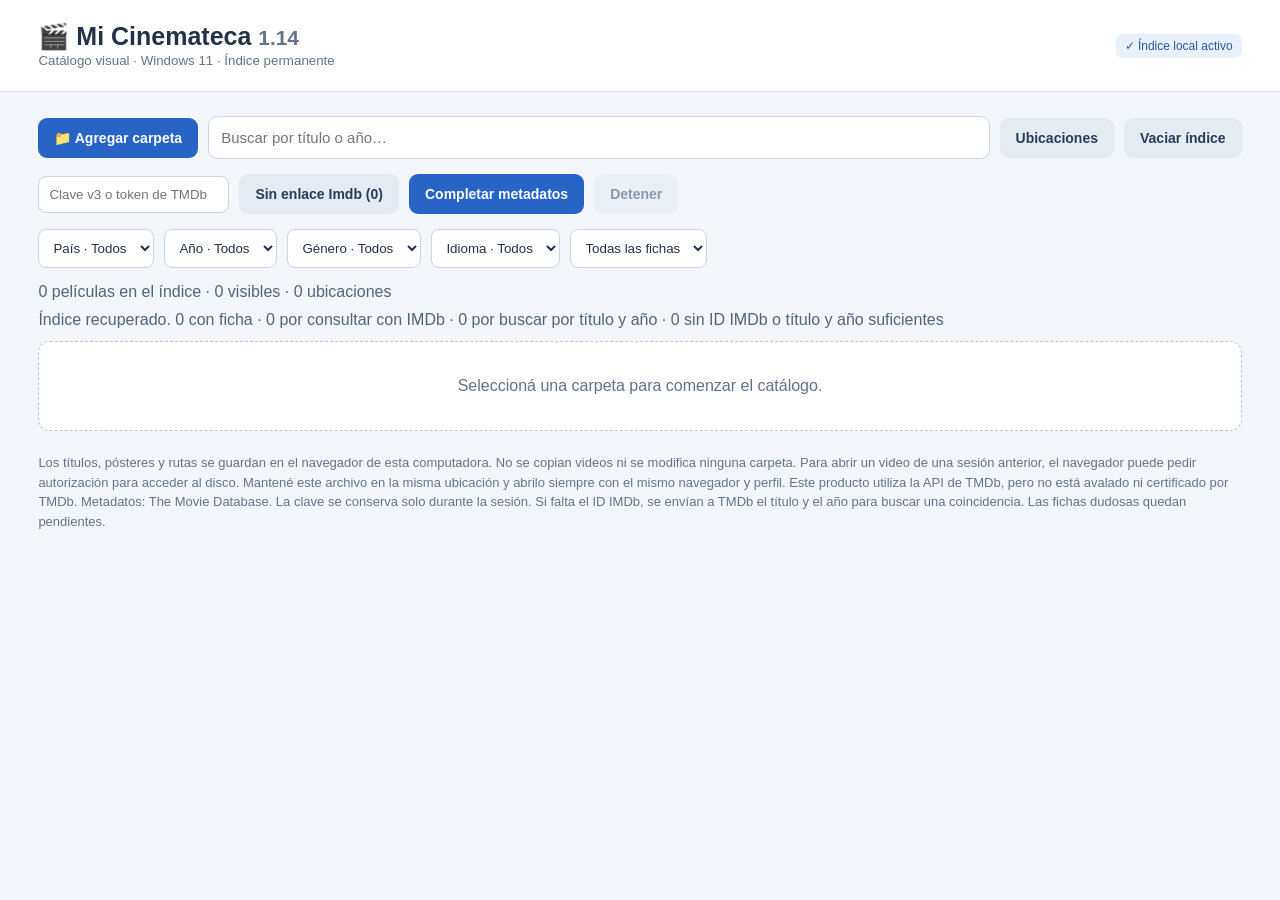
<file: legado/Mi_Cinemateca_1_14.html>
<!doctype html><html lang="es"><head><meta charset="utf-8"><meta name="viewport" content="width=device-width,initial-scale=1"><title>Mi Cinemateca 1.14</title><style>
:root{font-family:'Segoe UI',Arial,sans-serif;color:#233249;background:#f3f6fa}*{box-sizing:border-box}body{margin:0}header{background:white;border-bottom:1px solid #dce3ec;padding:22px 3%;display:flex;justify-content:space-between;align-items:center;gap:12px}h1{margin:0;font-size:25px}small,.muted{color:#64748b}.wrap{padding:24px 3%}.controls{display:flex;gap:10px;flex-wrap:wrap;margin-bottom:15px;align-items:center}button,.pick{border:0;border-radius:9px;padding:12px 16px;background:#2764c5;color:white;font-weight:600;cursor:pointer;font-size:14px}button.secondary{background:#e5ebf3;color:#263c59}button:disabled{opacity:.5;cursor:wait}input[type=file]{display:none}input[type=search]{flex:1;min-width:210px;border:1px solid #cbd5e1;border-radius:9px;padding:12px;font-size:15px}.stats,#status{color:#52647c;margin:10px 0}.grid{display:grid;grid-template-columns:repeat(auto-fill,minmax(165px,1fr));gap:18px}.movie{background:#fff;border:1px solid #dce3eb;border-radius:12px;overflow:hidden;box-shadow:0 3px 12px #2332490a}.poster{width:100%;aspect-ratio:2/3;object-fit:cover;background:#e3e8f0;display:flex;align-items:center;justify-content:center;color:#8996a8;font-size:40px}.details{padding:12px}.title{font-weight:650;overflow-wrap:anywhere;line-height:1.3;min-height:2.6em}.year{font-size:13px;color:#64748b;margin-top:5px}.links{margin-top:10px;display:flex;gap:12px;flex-wrap:wrap}.links button{background:none;color:#235db8;padding:0;font-weight:500;font-size:13px}.links a{color:#235db8;text-decoration:none;font-size:13px}.empty{padding:35px;border:1px dashed #b9c6d6;border-radius:12px;text-align:center;background:#fff;color:#63718a}.note{font-size:13px;color:#64748b;line-height:1.5;margin-top:22px}#status{min-height:20px;white-space:pre-line}#status.error{color:#b42318}.pill{display:inline-block;padding:5px 9px;border-radius:7px;background:#e8f1fd;color:#2459a1;font-size:12px}dialog{border:1px solid #d5dfeb;border-radius:14px;max-width:520px;width:90%;padding:22px;box-shadow:0 18px 70px #17233b40}dialog::backdrop{background:#12233a70}dialog h2{margin-top:0}dialog ul{padding-left:20px;line-height:1.9}dialog .actions{display:flex;justify-content:flex-end;gap:8px;margin-top:20px}@media(max-width:650px){.grid{grid-template-columns:repeat(auto-fill,minmax(135px,1fr));gap:10px}header,.wrap{padding:17px}}
select,input[type=password]{padding:10px;border:1px solid #cbd5e1;border-radius:8px;background:white;color:#233249} progress{width:100%;height:14px}.meta{font-size:12px;color:#52647c;margin-top:8px}
.grid{grid-template-columns:repeat(auto-fill,minmax(min(100%,160px),1fr));gap:12px}
@media(min-width:1050px){.grid{grid-template-columns:repeat(auto-fill,minmax(min(160px,calc((100% - 60px) / 6)),1fr))}}
.movie .details{display:grid;gap:3px;padding:9px 11px 11px;min-width:0}
.movie .title{min-height:0;font-size:14px;line-height:1.25}
.movie .year{margin:0}
.movie .summary{display:flex;align-items:baseline;gap:9px;white-space:nowrap}
.movie .rating{font-size:13px;font-weight:600}
.movie .star{color:#895900}
.movie .links{display:flex;flex-wrap:nowrap;justify-content:space-between;align-items:baseline;gap:7px;margin-top:5px}
.movie .links a,.movie .links button{font:400 13px/1.3 'Segoe UI',Arial,sans-serif;letter-spacing:normal}
.video-dialog{max-width:760px}
.video-dialog video{width:100%;max-height:65vh;background:#10151c;border-radius:8px}
.video-dialog p{overflow-wrap:anywhere}
#missingImdb[aria-pressed="true"]{background:#2764c5;color:#fff}</style></head><body><header><div><h1>🎬 Mi Cinemateca <small>1.14</small></h1><small>Catálogo visual · Windows 11 · Índice permanente</small></div><span class="pill" id="saveState">Cargando índice…</span></header><main class="wrap"><div class="controls"><button id="add">📁 Agregar carpeta</button><input id="folder" type="file" webkitdirectory directory multiple><input id="search" type="search" placeholder="Buscar por título o año…"><button class="secondary" id="locations">Ubicaciones</button><button class="secondary" id="clear">Vaciar índice</button></div><div class="controls"><input id="api" type="password" autocomplete="off" placeholder="Clave v3 o token de TMDb"><button id="missingImdb" class="secondary" aria-pressed="false">Sin enlace Imdb (0)</button><button id="enrich">Completar metadatos</button><button id="stop" class="secondary" disabled>Detener</button><span id="result" role="status"></span></div><div class="controls" id="filters"><select id="country"></select><select id="year"></select><select id="genre"></select><select id="language"></select><select id="pending"><option value="">Todas las fichas</option><option value="yes">Pendientes</option><option value="no">Con metadatos</option></select></div><progress id="progress" value="0" max="10" hidden></progress><div class="stats" id="stats">Cargando…</div><div id="status" role="status"></div><section class="grid" id="grid"></section><div class="empty" id="empty" hidden>Agregá una carpeta para comenzar.</div><p class="note">Los títulos, pósteres y rutas se guardan en el navegador de esta computadora. No se copian videos ni se modifica ninguna carpeta. Para abrir un video de una sesión anterior, el navegador puede pedir autorización para acceder al disco. Mantené este archivo en la misma ubicación y abrilo siempre con el mismo navegador y perfil. Este producto utiliza la API de TMDb, pero no está avalado ni certificado por TMDb. Metadatos: The Movie Database. La clave se conserva solo durante la sesión. Si falta el ID IMDb, se envían a TMDb el título y el año para buscar una coincidencia. Las fichas dudosas quedan pendientes.</p></main><dialog id="dlg"><h2>Ubicaciones incorporadas</h2><div id="locList"></div><div class="actions"><button class="secondary" id="closeDlg">Cerrar</button></div></dialog><script>
'use strict';
const $=id=>document.getElementById(id),catalog=new Map(),sources=new Map();let db=null,objectUrls=[],busy=false;
const videoExt=/\.(mkv|mp4|avi|mov|wmv|m4v|webm|mpeg|mpg|ts)$/i,imageExt=/\.(jpg|jpeg|png|webp)$/i;
function getYear(s){const m=s.match(/(?:^|\D)((?:18|19|20)\d{2})(?=\D|$)/);return m?m[1]:''}
function clean(s){return s.replace(/^(?:18|19|20)\d{2}\s*[-–.]\s*/,'').replace(/\s*\((?:18|19|20)\d{2}\)\s*$/,'').trim()}
function status(s,error=false){$('status').textContent=s;$('status').classList.toggle('error',error)}
function openDB(){return new Promise((resolve,reject)=>{const req=indexedDB.open('mi-cinemateca-1-1',1);req.onupgradeneeded=()=>{const d=req.result;d.createObjectStore('movies',{keyPath:'key'});d.createObjectStore('sources',{keyPath:'id'})};req.onsuccess=()=>resolve(req.result);req.onerror=()=>reject(req.error)})}
function txStore(store,mode='readonly'){return db.transaction(store,mode).objectStore(store)}
function all(store){return new Promise((res,rej)=>{const r=txStore(store).getAll();r.onsuccess=()=>res(r.result);r.onerror=()=>rej(r.error)})}
function write(stores, update) {
  return new Promise((resolve, reject) => {
    const tx = db.transaction(stores, 'readwrite');
    tx.oncomplete = () => resolve();
    tx.onabort = () => reject(tx.error || Error('Se canceló el guardado del índice.'));
    update(tx);
  });
}
function put(store, record) {
  return write(store, tx => tx.objectStore(store).put(record));
}

function keyFor(source,rel){return source+'|'+rel.toLocaleLowerCase()}
function makeSource(name){return name.toLocaleLowerCase()}
function posterOf(items){const ps=items.filter(x=>imageExt.test(x.base));return (ps.find(x=>/^poster\.(jpg|jpeg|png|webp)$/i.test(x.base))||ps.find(x=>/^poster[ _.-]/i.test(x.base)))?.file||null}
const imdbSidecar = /\.(url|txt|webloc|website|nfo|desktop|inetloc|html?)$/i;
function imdbId(text = '') {
  const url = String(text).match(/(?:^|[^\w.@/+-])(?:(?:https?:)?\/\/)?(?:www\.|m\.|akas\.)?imdb\.com\/title\/(tt\d{7,})(?![\w-])/i);
  return (url?.[1] || String(text).trim().match(/^(tt\d{7,})$/i)?.[1] || '').toLowerCase();
}
function idFromName(name) {
  return name.match(/(?:^|[^a-z0-9])(tt\d{7,})(?=$|[^a-z0-9])/i)?.[1].toLowerCase() || '';
}
async function extractImdb(file) {
  const bytes = new Uint8Array(await file.arrayBuffer());
  const utf16 = bytes[0] === 0xff && bytes[1] === 0xfe || bytes[0] === 0xfe && bytes[1] === 0xff;
  const text = new TextDecoder(utf16 && bytes[0] === 0xfe ? 'utf-16be' : utf16 ? 'utf-16le' : 'utf-8').decode(bytes);
  const decoded = text.replaceAll('\0', '').replace(/&#(x[\da-f]+|\d+);/gi, (entity, value) => {
    const code = value[0].toLowerCase() === 'x' ? parseInt(value.slice(1), 16) : Number(value);
    return code < 128 ? String.fromCharCode(code) : entity;
  });
  return imdbId(decoded)
    || imdbId(decoded.match(/(?:<imdb(?:id|_id)>|<uniqueid\s+type=["']imdb["'][^>]*>)\s*(tt\d{7,})\s*</i)?.[1]);
}
async function groupImdbId(items, videoName, folderName) {
  const candidates = items.filter(item => imdbSidecar.test(item.base) || /^imdb$/i.test(item.base));
  candidates.sort((a, b) => Number(/imdb/i.test(b.base)) - Number(/imdb/i.test(a.base)));
  for (const candidate of candidates) {
    try {
      const id = await extractImdb(candidate.file);
      if (id) return id;
    } catch {
      // A second shortcut or filename may still contain the ID.
    }
  }
  return idFromName(videoName) || idFromName(folderName);
}
function movieId(movie) {
  return imdbId(movie.imdbUrl) || idFromName(movie.videoName || '') || idFromName(movie.relative?.split('/').at(-1) || '');
}
const imdbLink = id => id ? 'https://www.imdb.com/title/' + id + '/' : '';
function revoke(){objectUrls.forEach(URL.revokeObjectURL);objectUrls=[]}
function imgUrl(blob){const u=URL.createObjectURL(blob);objectUrls.push(u);return u}
function uniqueMovies(movies) {
  const unique = new Map();
  for (const movie of movies) {
    const key = imdbId(movie.imdbUrl) || movieId(movie) || movie.key;
    const previous = unique.get(key);
    const score = entry => Number(Boolean(entry.meta)) * 4 + Number(Boolean(entry.poster)) * 2 + Number(Boolean(entry.videoHandle || entry.sessionVideo));
    if (!previous || score(movie) > score(previous)) unique.set(key, movie);
  }
  return [...unique.values()];
}
let onlyMissingImdb = false;
$('missingImdb').onclick = () => {
  if (!db || busy) return;
  onlyMissingImdb = !onlyMissingImdb;
  if (onlyMissingImdb) {
    for (const id of ['search','country','year','genre','language','pending']) $(id).value = '';
  }
  render();
};
function render(){refreshFilters();
const movies=uniqueMovies(catalog.values());
const missing=movies.filter(movie=>!movieId(movie)).length;
$('missingImdb').textContent=onlyMissingImdb?'Ver todas · '+missing+' sin enlace Imdb':'Sin enlace Imdb ('+missing+')';
$('missingImdb').setAttribute('aria-pressed',String(onlyMissingImdb));revoke();const q=$('search').value.toLocaleLowerCase().trim();const list=uniqueMovies([...catalog.values()].filter(m=>(m.title+' '+m.year+' '+m.relative+' '+m.sourceName).toLocaleLowerCase().includes(q) || (m.meta?.title+' '+m.meta?.original).toLocaleLowerCase().includes(q)).filter(matchesFilters)).filter(movie=>!onlyMissingImdb||!movieId(movie)).sort((a,b)=>a.title.localeCompare(b.title,'es'));$('stats').textContent=`${uniqueMovies(catalog.values()).length} películas en el índice · ${list.length} visibles · ${sources.size} ubicaciones`;const grid=$('grid');grid.replaceChildren();$('empty').hidden=list.length>0;$('empty').textContent=catalog.size?(onlyMissingImdb&&!missing?'Todas las películas tienen enlace Imdb.':'No se encontraron coincidencias.'):'Seleccioná una carpeta para comenzar el catálogo.';for(const m of list){const card=document.createElement('article');card.className='movie';if(m.poster){const im=document.createElement('img');im.className='poster';im.loading='lazy';im.alt='Póster de '+m.title;im.src=imgUrl(m.poster);card.append(im)}else{const p=document.createElement('div');p.className='poster';p.textContent='🎞';card.append(p)}const d=document.createElement('div');d.className='details';const t=document.createElement('div');t.className='title';t.textContent=m.title;t.title=m.title;d.append(t);const summary=document.createElement('div');
summary.className='summary';
const year=document.createElement('span');
year.className='year';
year.textContent=m.year||m.meta?.year||'Sin año';
summary.append(year);
const rating=imdbRatings.get(movieId(m));
if(rating!==undefined){
  const score=document.createElement('span');
  score.className='rating';
  score.setAttribute('aria-label','Puntaje IMDb: '+rating+' de 10');
  const star=document.createElement('span');
  star.className='star';
  star.setAttribute('aria-hidden','true');
  star.textContent='★ ';
  score.append(star, new Intl.NumberFormat('es-AR',{minimumFractionDigits:1,maximumFractionDigits:1}).format(rating)+'/10');
  summary.append(score);
}
d.append(summary);
const links=document.createElement('div');
links.className='links';
const details=document.createElement('button');
details.textContent='Ficha';
details.onclick=()=>onlyMissingImdb&&!movieId(m)?reviewMovie(m):showMeta(m);
links.append(details);
const imdb=document.createElement('a');
imdb.textContent='Imdb';
imdb.href=m.imdbUrl||'https://www.imdb.com/find/?'+new URLSearchParams({q:m.title||m.videoName||'',s:'tt'});
imdb.target='_blank';
imdb.rel='noopener noreferrer';
links.append(imdb);
const play=document.createElement('button');
play.textContent='Video';
play.onclick=()=>playMovie(m);
links.append(play);
d.append(links);
card.append(d);
grid.append(card);
}
queueBundledRatings();
}
async function playMovie(movie) {
  let file;
  try {
    if (movie.videoHandle) {
      const permission = await movie.videoHandle.queryPermission({mode:'read'});
      if (permission !== 'granted' && await movie.videoHandle.requestPermission({mode:'read'}) !== 'granted') {
        throw Error('Edge no tiene permiso para leer este archivo.');
      }
      file = await movie.videoHandle.getFile();
    } else {
      file = movie.sessionVideo;
    }
    if (!file) throw Error('Volvé a seleccionar la carpeta para habilitar el acceso al video.');
  } catch (error) {
    status('No se pudo abrir el video. '+error.message,true);
    return;
  }

  const dialog = document.createElement('dialog');
  dialog.className = 'video-dialog';
  const heading = document.createElement('h2');
  heading.textContent = movie.title || file.name;
  const message = document.createElement('p');
  message.setAttribute('role','status');
  const player = document.createElement('video');
  player.controls = true;
  player.preload = 'metadata';
  const close = document.createElement('button');
  close.className = 'secondary';
  close.textContent = 'Cerrar';
  close.onclick = () => dialog.close();
  dialog.append(heading,player,message,close);
  document.body.append(dialog);
  let url;
  dialog.onclose = () => {
    player.pause();
    if (url) URL.revokeObjectURL(url);
    dialog.remove();
  };
  const unsupported = () => {
    player.hidden = true;
    message.textContent = 'Edge no pudo reproducir el formato o códec. Abrí el archivo original con VLC desde el Explorador: ' +
      [movie.sourceName,movie.relative,file.name].filter(Boolean).join(' / ');
  };
  player.addEventListener('error',unsupported,{once:true});
  dialog.showModal();
  if (/\.avi$/i.test(file.name)) {
    unsupported();
    return;
  }
  const suggestedType = /\.(m4v|mp4)$/i.test(file.name) ? 'video/mp4'
    : /\.webm$/i.test(file.name) ? 'video/webm' : '';
  const media = suggestedType && !file.type.startsWith('video/') ? file.slice(0,file.size,suggestedType) : file;
  url = URL.createObjectURL(media);
  player.src = url;
  player.play().catch(() => {});
}
async function sameEntry(first, second) {
  if (!first?.isSameEntry || !second) return false;
  try { return await first.isSameEntry(second); } catch { return false; }
}
function relativeFile(relative, name) {
  return relative ? relative + '/' + name : name;
}
async function sourceIdFor(name, rootHandle, handles) {
  const legacyId = makeSource(name);
  if (!rootHandle) return legacyId;
  for (const source of sources.values()) {
    if (await sameEntry(source.rootHandle, rootHandle)) return source.id;
  }
  const legacy = sources.get(legacyId);
  if (!legacy) return legacyId;
  if (!legacy.rootHandle) {
    const oldMovies = [...catalog.values()].filter(movie => movie.sourceId === legacyId);
    for (const movie of oldMovies) {
      if (await sameEntry(movie.videoHandle, handles.get(relativeFile(movie.relative, movie.videoName)))) return legacyId;
    }
    if (oldMovies.every(movie => !movie.videoHandle)) return legacyId;
  }
  return legacyId + '|' + crypto.randomUUID();
}
async function indexGroups(sourceName, groups, handles, rootHandle) {
  const sourceId = await sourceIdFor(sourceName, rootHandle, handles);
  const source = {...sources.get(sourceId), id: sourceId, name: sourceName, added: new Date().toISOString()};
  if (rootHandle) source.rootHandle = rootHandle;
  await put('sources', source);
  sources.set(sourceId, source);

  const byFilename = new Map();
  function rememberFile(movie) {
    if (!movie.videoHandle || !movie.videoName) return;
    const filename = movie.videoName.toLocaleLowerCase();
    if (!byFilename.has(filename)) byFilename.set(filename, []);
    byFilename.get(filename).push(movie);
  }
  for (const movie of catalog.values()) rememberFile(movie);

  let count = 0, updated = 0, duplicates = 0;
  const ids = new Set([...catalog.values()].map(movieId).filter(Boolean));
  for (const [relative, items] of groups) {
    const video = items.find(item => videoExt.test(item.base));
    if (!video) continue;
    const name = relative.split('/').at(-1) || sourceName;
    const key = keyFor(sourceId, relative);
    const videoHandle = handles?.get(relativeFile(relative, video.base));
    const id = await groupImdbId(items, video.base, name);
    const copies = byFilename.get(video.base.toLocaleLowerCase()) || [];
    let previous = catalog.get(key);
    if (!previous && videoHandle) {
      for (const copy of copies) {
        if (await sameEntry(copy.videoHandle, videoHandle)) {
          previous = copy;
          duplicates++;
          break;
        }
      }
    }
    const previousId = movieId(previous || {});
    if (!previous && id && ids.has(id)) duplicates++;
    if (id) ids.add(id);
    const entry = {
      key: previous?.key || key,
      sourceId: previous?.sourceId || sourceId,
      sourceName: previous?.sourceName || sourceName,
      relative: previous?.relative ?? relative,
      title: clean(name) || name, year: getYear(name),
      poster: posterOf(items) || previous?.poster || null,
      imdbUrl: imdbLink(id || previousId),
      videoName: video.base,
      videoHandle: videoHandle || previous?.videoHandle || null,
      sessionVideo: handles ? null : video.file
    };
    if (previous?.meta && previousId === movieId(entry)) entry.meta = previous.meta;
    const saved = {...entry};
    delete saved.sessionVideo;
    await put('movies', saved);
    catalog.set(entry.key, entry);
    if (!previous) rememberFile(entry);
    count++;
    if (previous) updated++;
    if (count % 20 === 0) {
      status('Procesando ' + sourceName + ': ' + count + ' películas…');
      await new Promise(resolve => setTimeout(resolve, 0));
    }
  }
  return {count, updated, duplicates};
}
async function addFallback(files){const groups=new Map();const sourceName=files[0]?.webkitRelativePath.split('/')[0];if(!sourceName)return;for(const f of files){const parts=f.webkitRelativePath.split('/');if(parts.length<2)continue;const relative=parts.slice(1,-1).join('/');if(!groups.has(relative))groups.set(relative,[]);groups.get(relative).push({base:parts.at(-1),file:f})}const result=await indexGroups(sourceName,groups,null);status(`Se examinaron ${groups.size} carpetas; ${result.count} contienen video (${result.updated} actualizadas · ${result.duplicates} coincidencias con otras rutas). ${metadataStatus()}`)}
async function addPicker(){const handle=await window.showDirectoryPicker({mode:'read'});const groups=new Map(),handles=new Map();async function walk(dir,prefix=''){for await(const [name,child] of dir.entries()){if(child.kind==='directory')await walk(child,prefix?prefix+'/'+name:name);else{const rel=prefix?prefix+'/'+name:name;if(!groups.has(prefix))groups.set(prefix,[]);const file=await child.getFile();groups.get(prefix).push({base:name,file});if(videoExt.test(name))handles.set(rel,child)}}}await walk(handle);const result=await indexGroups(handle.name,groups,handles,handle);status(`Se examinaron ${groups.size} carpetas; ${result.count} contienen video (${result.updated} actualizadas · ${result.duplicates} coincidencias con otras rutas). ${metadataStatus()}`)}
async function guarded(fn){if(busy)return;busy=true;$('add').disabled=true;status('Examinando carpetas…');try{await fn();render()}catch(e){if(e.name!=='AbortError')status('Error: '+e.message,true);else status('Selección cancelada.')}finally{busy=false;$('add').disabled=false}}
$('add').onclick=()=>{if(busy||!db)return;if('showDirectoryPicker'in window&&window.isSecureContext)guarded(addPicker);else $('folder').click()};$('folder').onchange=e=>{const files=[...e.target.files];e.target.value='';if(files.length)guarded(()=>addFallback(files))};$('search').oninput=render;
$('locations').onclick=()=>{const target=$('locList');target.replaceChildren();if(!sources.size)target.textContent='Todavía no agregaste carpetas.';for(const src of sources.values()){const p=document.createElement('p');p.textContent='📁 '+src.name+' — '+[...catalog.values()].filter(m=>m.sourceId===src.id).length+' películas';target.append(p)}$('dlg').showModal()};$('closeDlg').onclick=()=>$('dlg').close();
$('clear').onclick=async()=>{if(busy||!db)return;if(!confirm('¿Vaciar todo el índice guardado? Esto NO elimina videos ni pósteres de tus discos.'))return;try{await write(['movies','sources'],tx=>{tx.objectStore('movies').clear();tx.objectStore('sources').clear()})}catch(e){status('No se pudo vaciar el índice: '+e.message,true);return}catalog.clear();sources.clear();status('Índice vaciado. Los archivos originales no se modificaron.');render()};

function labels(values) {
  return Array.isArray(values) ? [...new Set(values.filter(value => typeof value === 'string').map(value => value.trim()).filter(Boolean))] : [];
}
function normalizeMeta(meta) {
  return meta && typeof meta === 'object' ? {
    ...meta, year: String(meta.year || ''),
    countries: labels(meta.countries), genres: labels(meta.genres), languages: labels(meta.languages)
  } : undefined;
}
function needsMetadata(movie) {
  return !movie.meta || (!movie.meta.spokenLanguagesChecked &&
    ['countries', 'genres', 'languages'].some(field => !movie.meta[field].length));
}
const fields={country:['País','countries'],year:['Año','year'],genre:['Género','genres'],language:['Idioma','languages']};
function values(m,k){return k==='year'?[String(m.meta?.year||m.year||'')].filter(Boolean):m.meta?.[fields[k][1]]||[]}
function refreshFilters(){for(const [k,[label]] of Object.entries(fields)){const el=$(k),old=el.value;el.replaceChildren(new Option(label+' · Todos',''));const vals=[...new Set([...catalog.values()].flatMap(m=>values(m,k)))].sort((a,b)=>a.localeCompare(b,'es'));for(const v of vals)el.add(new Option(v,v));if(vals.includes(old))el.value=old}}
function matchesFilters(m){return Object.keys(fields).every(k=>!$(k).value||values(m,k).includes($(k).value))&&(!$('pending').value||($('pending').value==='yes'?!m.meta:!!m.meta))}
for(const k of [...Object.keys(fields),'pending'])$(k).onchange=render;
function showMeta(movie) {
  const dialog = document.createElement('dialog');
  const heading = document.createElement('h2');
  heading.textContent = movie.meta?.title || movie.title || movie.videoName || 'Película';
  dialog.append(heading);
  const meta = movie.meta;
  if (meta) {
    const rows = [
      meta.original && meta.original !== heading.textContent ? meta.original : '',
      'Año: ' + (meta.year || movie.year || 'Sin identificar'),
      'País: ' + (meta.countries.join(', ') || 'Sin datos'),
      'Género: ' + (meta.genres.join(', ') || 'Sin datos'),
      'Idioma: ' + (meta.languages.join(', ') || 'Sin datos'),
      'Dirección: ' + (meta.director || 'Sin datos'),
      'Duración: ' + (meta.runtime ? meta.runtime + ' min' : 'Sin datos'),
      meta.overview || 'Sin sinopsis'
    ];
    for (const line of rows.filter(Boolean)) {
      const item = document.createElement('p');
      item.textContent = line;
      dialog.append(item);
    }
  } else {
    const item = document.createElement('p');
    item.textContent = (movie.year ? movie.year + ' · ' : '') + 'Metadatos pendientes. Podés buscar por título o pegar un enlace IMDb y confirmar la película.';
    dialog.append(item);
  }
  if (needsMetadata(movie) || !movieId(movie)) {
    const complete = document.createElement('button');
    complete.textContent = needsMetadata(movie) ? 'Completar ficha' : 'Vincular Imdb';
    complete.onclick = () => {
      if (busy) return;
      dialog.close();
      reviewMovie(movie);
    };
    dialog.append(complete);
  }
  const close = document.createElement('button');
  close.className = 'secondary';
  close.textContent = 'Cerrar';
  close.onclick = () => dialog.close();
  dialog.append(close);
  dialog.onclose = () => dialog.remove();
  document.body.append(dialog);
  dialog.showModal();
}
let activeRequest = null;
$('stop').onclick = () => activeRequest?.abort();

async function apiCall(path, credential, signal, params = {}) {
  const url = new URL('https://api.themoviedb.org/3/' + path);
  url.search = new URLSearchParams({language: 'es-AR', ...params});
  const headers = {};
  const token = credential.match(/^(?:Bearer\s+)?(eyJ\S+)$/i) || credential.match(/^Bearer\s+(\S+)$/i);
  if (token) headers.Authorization = 'Bearer ' + token[1];
  else url.searchParams.set('api_key', credential);
  let response;
  try {
    response = await fetch(url, {
      headers, signal: AbortSignal.any([signal, AbortSignal.timeout(25000)]), redirect: 'error'
    });
  } catch {
    signal.throwIfAborted();
    const error = Error('Sin conexión con TMDb o se agotó el tiempo de espera.');
    error.halt = true;
    throw error;
  }
  if (!response.ok) {
    const error = Error('TMDb respondió HTTP ' + response.status + '.');
    error.halt = [401, 403, 429].includes(response.status) || response.status >= 500;
    throw error;
  }
  return response.json();
}
const region = new Intl.DisplayNames(['es'], {type: 'region', fallback: 'none'});
const language = new Intl.DisplayNames(['es'], {type: 'language', fallback: 'none'});
const listOf = value => Array.isArray(value) ? value.filter(item => item && typeof item === 'object') : [];
function displayName(names, code, fallback) {
  if (typeof code === 'string' && /^[a-z]{2,3}$/i.test(code) && (names !== region || code.length === 2)) {
    return names.of(code) || fallback || code;
  }
  return fallback || '';
}
function normalizeTitle(title) {
  return String(title || '').normalize('NFKD').replace(/\p{M}/gu, '').toLowerCase()
    .replace(/['’]/g, '').replace(/[^\p{L}\p{N}]+/gu, ' ').trim();
}
function titleQueries(movie) {
  const year = String(movie.year || '');
  if (!/^(?:18|19|20)\d{2}$/.test(year)) return [];
  const title = String(movie.title || '').replace(new RegExp('(?:^|[\\s(])' + year + '\\)?$'), '').trim();
  const variants = [title, ...title.split(/\s+[-–—]\s+|\s*\(\s*|\s*\)\s*|\s*\|\s*/)];
  return [...new Map(variants.map(value => [normalizeTitle(value), value.trim()])
    .filter(([normalized]) => normalized.length >= 2)).values()];
}
function needsReview(message) {
  return Object.assign(Error(message), {review: true});
}
async function searchMovie(movie, credential, signal) {
  const queries = titleQueries(movie);
  const titles = new Set(queries.map(normalizeTitle));
  const matches = new Set();
  const sameYear = new Set();
  for (const query of queries) {
    const first = await apiCall('search/movie', credential, signal, {query, primary_release_year: movie.year});
    const pages = Number(first.total_pages || 1);
    if (pages > 5) throw needsReview('Demasiados resultados de TMDb para confirmar la película.');
    for (let page = 1; page <= pages; page++) {
      const result = page === 1 ? first : await apiCall('search/movie', credential, signal, {query, primary_release_year: movie.year, page});
      for (const item of listOf(result.results)) {
        if (!Number.isSafeInteger(item.id) || item.id <= 0 ||
            String(item.release_date || '').slice(0, 4) !== String(movie.year)) continue;
        sameYear.add(item.id);
        if ([item.title, item.original_title].some(title => titles.has(normalizeTitle(title)))) matches.add(item.id);
      }
      if (matches.size > 1) throw needsReview('Varias películas coinciden en título y año.');
    }
  }
  if (!matches.size && sameYear.size <= 8) {
    for (const id of sameYear) {
      const aliases = await apiCall('movie/' + id + '/alternative_titles', credential, signal);
      if (listOf(aliases.titles).some(item => titles.has(normalizeTitle(item.title)))) matches.add(id);
      if (matches.size > 1) throw needsReview('Varias películas coinciden en título alternativo y año.');
    }
  }
  if (!matches.size) throw needsReview('TMDb no devolvió una coincidencia exacta de título y año.');
  return [...matches][0];
}
async function findMovie(id, credential, signal) {
  const found = await apiCall('find/' + id, credential, signal, {external_source: 'imdb_id'});
  const tmdbId = found.movie_results?.[0]?.id;
  if (!Number.isSafeInteger(tmdbId) || tmdbId <= 0) throw needsReview('IMDb sin coincidencia cinematográfica en TMDb.');
  return tmdbId;
}
async function fetchMetadata(id, movie, credential, signal) {
  const tmdbId = id ? await findMovie(id, credential, signal) : await searchMovie(movie, credential, signal);
  return fetchMovieDetails(tmdbId, id, movie, credential, signal);
}
async function fetchMovieDetails(tmdbId, id, movie, credential, signal) {
  const data = await apiCall('movie/' + tmdbId, credential, signal, {append_to_response: 'credits'});
  if (data.id !== tmdbId || (id && data.imdb_id && imdbId(data.imdb_id) !== id)) {
    throw Error('TMDb devolvió una ficha que no coincide con el identificador IMDb.');
  }
  const meta = normalizeMeta({
    title: data.title || movie.title,
    original: data.original_title || '',
    year: String(data.release_date || '').slice(0, 4),
    countries: listOf(data.production_countries).map(item => displayName(region, item.iso_3166_1, item.name)),
    genres: listOf(data.genres).map(item => item.name),
    languages: [
      displayName(language, data.original_language),
      ...listOf(data.spoken_languages).map(item => displayName(language, item.iso_639_1, item.english_name || item.name))
    ],
    director: listOf(data.credits?.crew).filter(item => item.job === 'Director').map(item => item.name).join(', '),
    runtime: data.runtime, overview: data.overview, spokenLanguagesChecked: true
  });
  return {meta, id: id || imdbId(data.imdb_id)};
}
let imdbRatings = new Map();
let bundledRatingsRequest;
let ratingScanActive = false;
const checkedRatingIds = new Set();
function loadBundledRatings() {
  if (!bundledRatingsRequest) {
    bundledRatingsRequest = new Promise((resolve,reject) => {
      const loader = document.createElement('script');
      loader.src = 'Mi_Cinemateca_Puntajes_IMDb.js';
      loader.onload = () => {
        const encoded = window.cinematecaImdbRatings;
        delete window.cinematecaImdbRatings;
        loader.remove();
        if (!encoded) { reject(Error('Archivo de puntajes vacío.')); return; }
        try {
          const bytes = typeof Uint8Array.fromBase64 === 'function'
            ? Uint8Array.fromBase64(encoded)
            : Uint8Array.from(atob(encoded), character => character.charCodeAt(0));
          resolve(new File([bytes],'title.ratings.tsv.gz'));
        } catch (error) { reject(error); }
      };
      loader.onerror = () => {
        loader.remove();
        reject(Error('Falta Mi_Cinemateca_Puntajes_IMDb.js.'));
      };
      document.head.append(loader);
    });
  }
  return bundledRatingsRequest;
}
function queueBundledRatings() {
  if (ratingScanActive) return;
  const pending = new Set([...catalog.values()].map(movieId).filter(id=>id&&!imdbRatings.has(id)&&!checkedRatingIds.has(id)));
  if (!pending.size) return;
  ratingScanActive = true;
  loadBundledRatings().then(file=>importRatings(file,pending)).then(matches=>{
    for (const [id,value] of matches) {
      if (!imdbRatings.has(id)) imdbRatings.set(id,value);
    }
    if (matches.size) render();
  }).catch(()=>{
    const notice = $('saveState');
    notice.title = 'No se pudo leer el archivo de puntajes incluido. Dejá Mi_Cinemateca_Puntajes_IMDb.js junto al catálogo.';
  }).finally(()=>{
    for (const id of pending) checkedRatingIds.add(id);
    ratingScanActive = false;
    queueBundledRatings();
  });
}
function openRatings() {
  return new Promise((resolve,reject) => {
    const request = indexedDB.open('mi-cinemateca-imdb-ratings',1);
    request.onupgradeneeded = () => request.result.createObjectStore('ratings');
    request.onsuccess = () => resolve(request.result);
    request.onerror = () => reject(request.error);
  });
}
async function readRatings() {
  const database = await openRatings();
  try {
    return await new Promise((resolve,reject) => {
      const request = database.transaction('ratings').objectStore('ratings').get('catalog');
      request.onsuccess = () => resolve(new Map(request.result || []));
      request.onerror = () => reject(request.error);
    });
  } finally { database.close(); }
}
async function importRatings(file, wanted) {
  let stream = file.stream();
  if (/\.gz$/i.test(file.name)) stream = stream.pipeThrough(new DecompressionStream('gzip'));
  const reader = stream.pipeThrough(new TextDecoderStream()).getReader();
  let buffer = '', header = false;
  const matches = new Map();
  function process(line) {
    line = line.trimEnd();
    if (!header) {
      if (line !== 'tconst\taverageRating\tnumVotes') throw Error('Elegí el archivo oficial title.ratings.tsv.gz de IMDb.');
      header = true;
      return;
    }
    const separator = line.indexOf('\t');
    if (separator < 0) return;
    const id = line.slice(0,separator);
    if (!wanted.has(id)) return;
    const row = line.split('\t');
    const score = Number(row[1]);
    if (Number.isFinite(score) && score >= 1 && score <= 10 && Number(row[2]) > 0) matches.set(id,score);
  }
  try {
    while (true) {
      const {done,value} = await reader.read();
      if (done) break;
      const lines = (buffer+value).split('\n');
      buffer = lines.pop();
      for (const line of lines) process(line);
    }
    if (buffer) process(buffer);
    if (!header) throw Error('El archivo de puntajes está vacío.');
    return matches;
  } finally {
    await reader.cancel().catch(() => {});
    reader.releaseLock();
  }
}
function reviewMovie(movie) {
  if (busy || !db) return;
  const credential = $('api').value.trim();
  $('result').textContent = '';
  $('progress').hidden = true;
  status(metadataStatus());
  const dialog = document.createElement('dialog');
  const heading = document.createElement('h2');
  heading.textContent = [movie.title || movie.videoName || 'Película sin título', movie.year].filter(Boolean).join(' · ');
  const form = document.createElement('form');
  const label = document.createElement('label');
  label.textContent = 'Título alternativo o enlace IMDb';
  const query = document.createElement('input');
  query.type = 'search';
  query.required = true;
  query.value = movie.imdbUrl || titleQueries(movie)[0] || movie.title || '';
  label.append(document.createElement('br'), query);
  const search = document.createElement('button');
  search.type = 'submit';
  search.textContent = 'Buscar en TMDb';
  const linkImdb = document.createElement('button');
  linkImdb.type = 'button';
  linkImdb.className = 'secondary';
  linkImdb.textContent = 'Vincular Imdb';
  linkImdb.disabled = !imdbId(query.value);
  query.oninput = () => { linkImdb.disabled = saving || !imdbId(query.value); };
  form.append(label, search, linkImdb);
  const feedback = document.createElement('p');
  feedback.setAttribute('role', 'status');
  const results = document.createElement('ul');
  const close = document.createElement('button');
  close.className = 'secondary';
  close.textContent = 'Cerrar';
  close.onclick = () => dialog.close();
  dialog.append(heading, form, feedback, results, close);
  document.body.append(dialog);

  const controller = new AbortController();
  busy = true;
  let saving = false;
  dialog.oncancel = event => { if (saving) event.preventDefault(); };
  dialog.onclose = () => {
    controller.abort();
    busy = false;
    dialog.remove();
  };

  async function saveReview(resolveMatch, message) {
    if (saving || search.disabled || controller.signal.aborted) return;
    saving = true;
    search.disabled = close.disabled = linkImdb.disabled = query.disabled = true;
    feedback.textContent = 'Guardando…';
    try {
      const found = await resolveMatch();
      const saved = {...movie, imdbUrl: imdbLink(found.id), meta: found.meta};
      delete saved.sessionVideo;
      await put('movies', saved);
      movie.imdbUrl = saved.imdbUrl;
      movie.meta = saved.meta;
      $('result').textContent = message + ': ' + (movie.title || found.meta?.title || 'película');
      status(metadataStatus());
      dialog.close();
      render();
    } catch (error) {
      feedback.textContent = error.message;
    } finally {
      saving = false;
      search.disabled = close.disabled = query.disabled = false;
      linkImdb.disabled = !imdbId(query.value);
    }
  }
  linkImdb.onclick = () => {
    const id = imdbId(query.value);
    if (id) saveReview(() => ({id,meta:movie.meta}),'Enlace Imdb guardado');
  };
  form.onsubmit = async event => {
    event.preventDefault();
    const text = query.value.trim();
    if (!text || search.disabled) return;
    if (!credential) {
      feedback.textContent = 'Para buscar en TMDb, cerrá esta ventana e ingresá la clave arriba. Si ya tenés el enlace de IMDb, podés pegarlo y pulsar Vincular Imdb.';
      return;
    }
    search.disabled = true;
    results.replaceChildren();
    feedback.textContent = 'Buscando…';
    try {
      const id = imdbId(text);
      let candidates;
      if (id) {
        const tmdbId = await findMovie(id, credential, controller.signal);
        const data = await apiCall('movie/' + tmdbId, credential, controller.signal);
        if (data.id !== tmdbId || (data.imdb_id && imdbId(data.imdb_id) !== id)) {
          throw Error('La ficha devuelta no coincide con el ID IMDb.');
        }
        candidates = [data];
      } else {
        const response = await apiCall('search/movie', credential, controller.signal, {query: text});
        const distance = item => movie.year && item.release_date ? Math.abs(Number(movie.year) - Number(item.release_date.slice(0, 4))) : Infinity;
        candidates = listOf(response.results).sort((a,b) => distance(a) - distance(b));
      }
      controller.signal.throwIfAborted();
      for (const item of candidates) {
        if (!Number.isSafeInteger(item.id) || item.id <= 0) continue;
        const row = document.createElement('li');
        const title = [item.title, item.original_title !== item.title ? item.original_title : '', item.release_date?.slice(0, 4)].filter(Boolean).join(' · ');
        const link = document.createElement('a');
        link.href = 'https://www.themoviedb.org/movie/' + item.id;
        link.target = '_blank';
        link.rel = 'noopener noreferrer';
        link.textContent = title || 'Ver ficha en TMDb';
        const button = document.createElement('button');
        button.textContent = 'Guardar esta ficha';
        button.onclick = () => saveReview(() => fetchMovieDetails(item.id,id,movie,credential,controller.signal),'Ficha guardada');
        row.append(link, document.createTextNode(' '), button);
        results.append(row);
      }
      feedback.textContent = results.childElementCount
        ? 'Compará el título y el año antes de guardar. Si no aparece tu película, probá otro título o un enlace IMDb.'
        : 'Sin resultados. Probá otro título o un enlace IMDb.';
    } catch (error) {
      if (!controller.signal.aborted) feedback.textContent = error.message;
    } finally {
      search.disabled = false;
    }
  };
  dialog.showModal();
}
function metadataStatus() {
  let ready = 0, linked = 0, searchable = 0, blocked = 0;
  for (const movie of uniqueMovies(catalog.values())) {
    if (movie.meta) ready++;
    if (needsMetadata(movie)) {
      if (movieId(movie)) linked++;
      else if (titleQueries(movie).length) searchable++;
      else blocked++;
    }
  }
  return `${ready} con ficha · ${linked} por consultar con IMDb · ${searchable} por buscar por título y año · ${blocked} sin ID IMDb o título y año suficientes`;
}
async function enrich() {
  if (busy || !db) return;
  const credential = $('api').value.trim();
  if (!credential) {
    status('Ingresá la clave v3 o el token de lectura de TMDb.', true);
    return;
  }
  const batch = uniqueMovies(catalog.values()).filter(movie => needsMetadata(movie) && (movieId(movie) || titleQueries(movie).length));
  if (!batch.length) {
    $('result').textContent = 'Sin películas para consultar';
    status(metadataStatus());
    return;
  }
  busy = true;
  const controller = new AbortController();
  activeRequest = controller;
  for (const id of ['add', 'clear', 'missingImdb', 'enrich']) $(id).disabled = true;
  $('stop').disabled = false;
  const progress = $('progress');
  progress.hidden = false;
  progress.max = batch.length;
  progress.value = 0;
  let completed = 0, review = 0, failed = 0, interrupted = false;
  const errors = [];
  const metadataById = new Map();
  try {
    for (const movie of batch) {
      if (controller.signal.aborted) break;
      status('Consultando ' + movie.title + '…');
      try {
        const id = movieId(movie);
        const found = metadataById.get(id) || await fetchMetadata(id, movie, credential, controller.signal);
        if (id) metadataById.set(id, found);
        controller.signal.throwIfAborted();
        const {meta} = found;
        const saved = {...movie, imdbUrl: imdbLink(found.id), meta};
        delete saved.sessionVideo;
        await put('movies', saved);
        movie.imdbUrl = saved.imdbUrl;
        movie.meta = meta;
        completed++;
      } catch (error) {
        if (controller.signal.aborted) break;
        if (error.review) {
          review++;
        } else {
          failed++;
          const message = error instanceof SyntaxError ? 'TMDb devolvió una respuesta ilegible.' : error.message;
          errors.push(movie.title + ': ' + message);
          if (error.halt) {
            interrupted = true;
            break;
          }
        }
      } finally {
        progress.value = completed + review + failed;
        $('result').textContent = `${completed} guardadas · ${review} para revisar · ${failed} errores`;
      }
      if (completed + review + failed < batch.length && !controller.signal.aborted) await new Promise(resolve => setTimeout(resolve, 300));
    }
  } finally {
    busy = false;
    activeRequest = null;
    for (const id of ['add', 'clear', 'missingImdb', 'enrich']) $(id).disabled = false;
    $('stop').disabled = true;
    const state = controller.signal.aborted ? 'Detenido' : interrupted ? 'Interrumpido' : 'Finalizado';
    $('result').textContent = `${state}: ${completed} guardadas · ${review} para revisar · ${failed} errores`;
    const details = errors.slice(0, 5);
    if (errors.length > details.length) details.push(`Y ${errors.length - details.length} errores más.`);
    const reviewHint = review ? ['Abrí Ficha en una película pendiente para buscar y confirmar la coincidencia.'] : [];
    status([metadataStatus(), ...reviewHint, ...details].join('\n'), failed > 0);
    render();
  }
}
$('enrich').onclick = enrich;

(async()=>{try{db=await openDB();for(const m of await all('movies')){m.meta=normalizeMeta(m.meta);m.imdbUrl=imdbLink(movieId(m));catalog.set(m.key,m)}for(const s of await all('sources'))sources.set(s.id,s);try{imdbRatings=await readRatings()}catch{}$('saveState').textContent='✓ Índice local activo';status('Índice recuperado. '+metadataStatus());render()}catch(e){$('saveState').textContent='Error de almacenamiento';status('No se pudo abrir el índice local: '+e.message,true);$('add').disabled=true}})();
</script></body></html>
</file>
